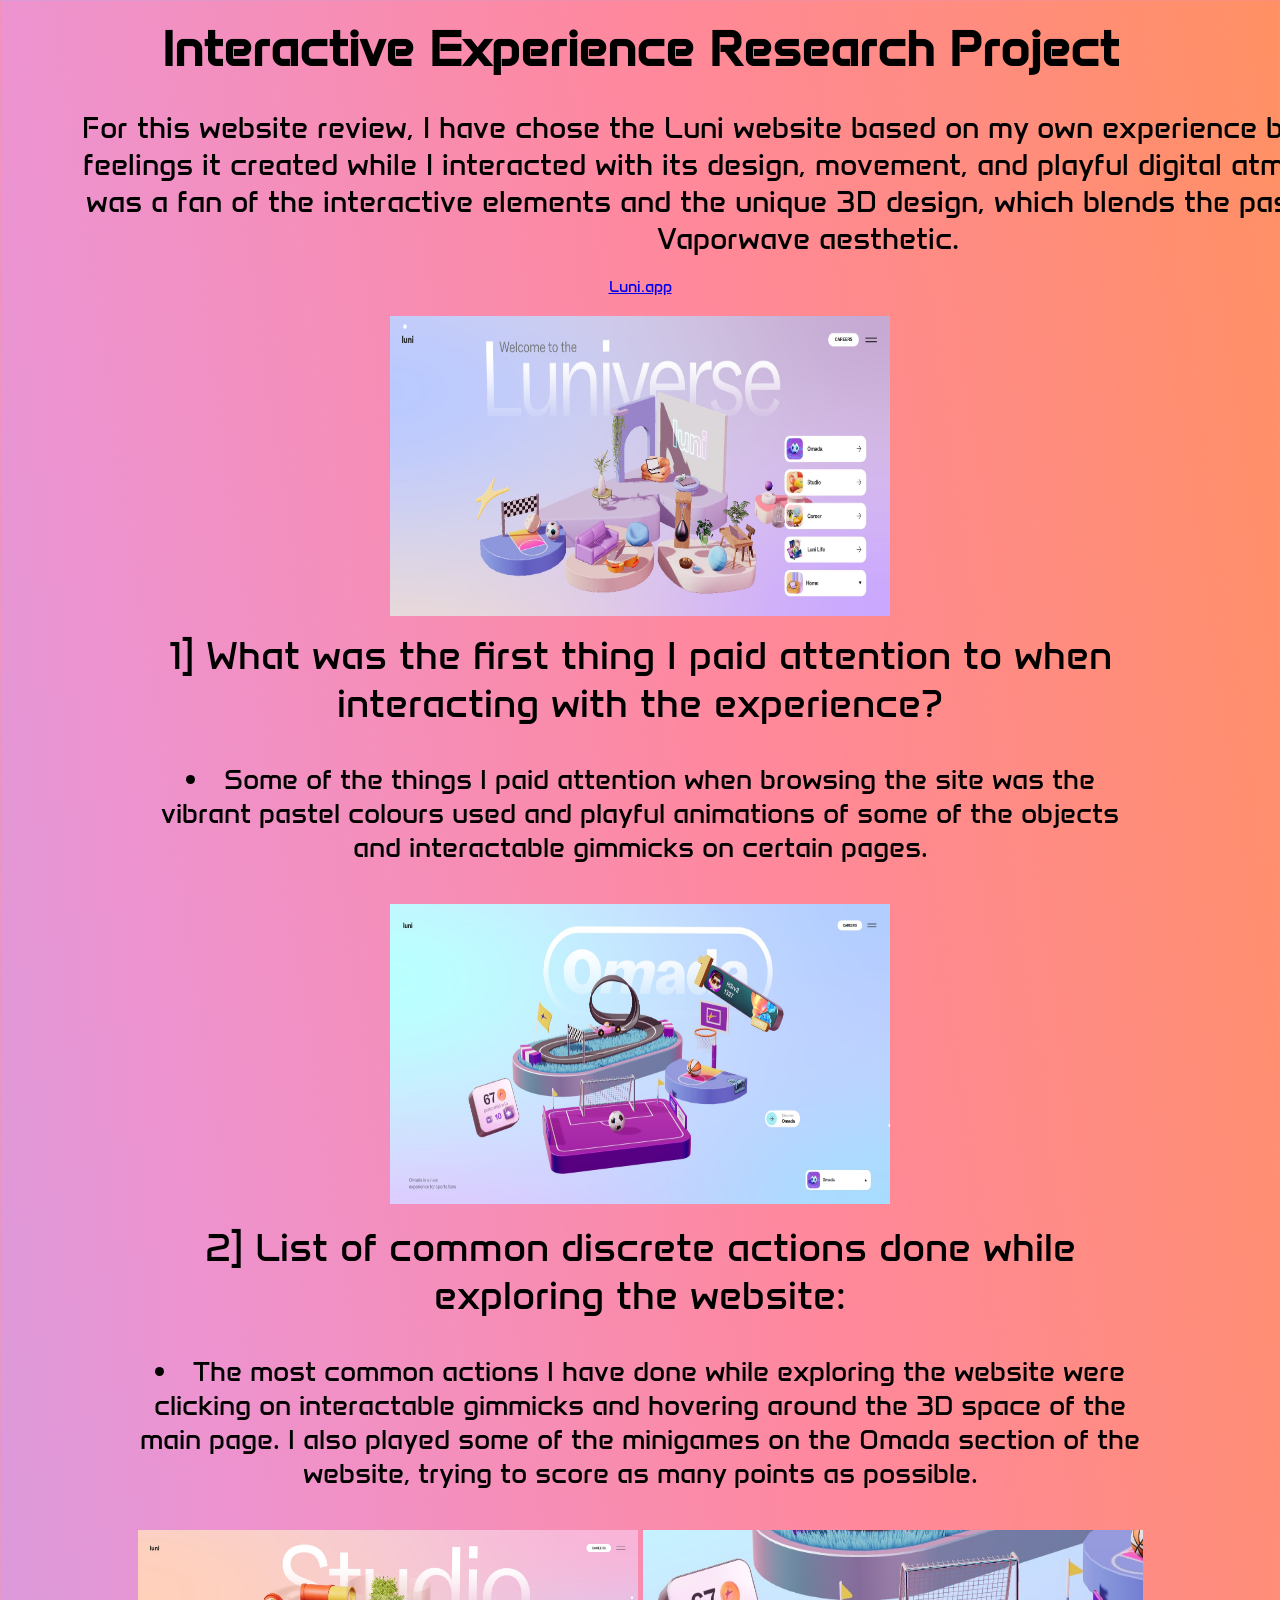
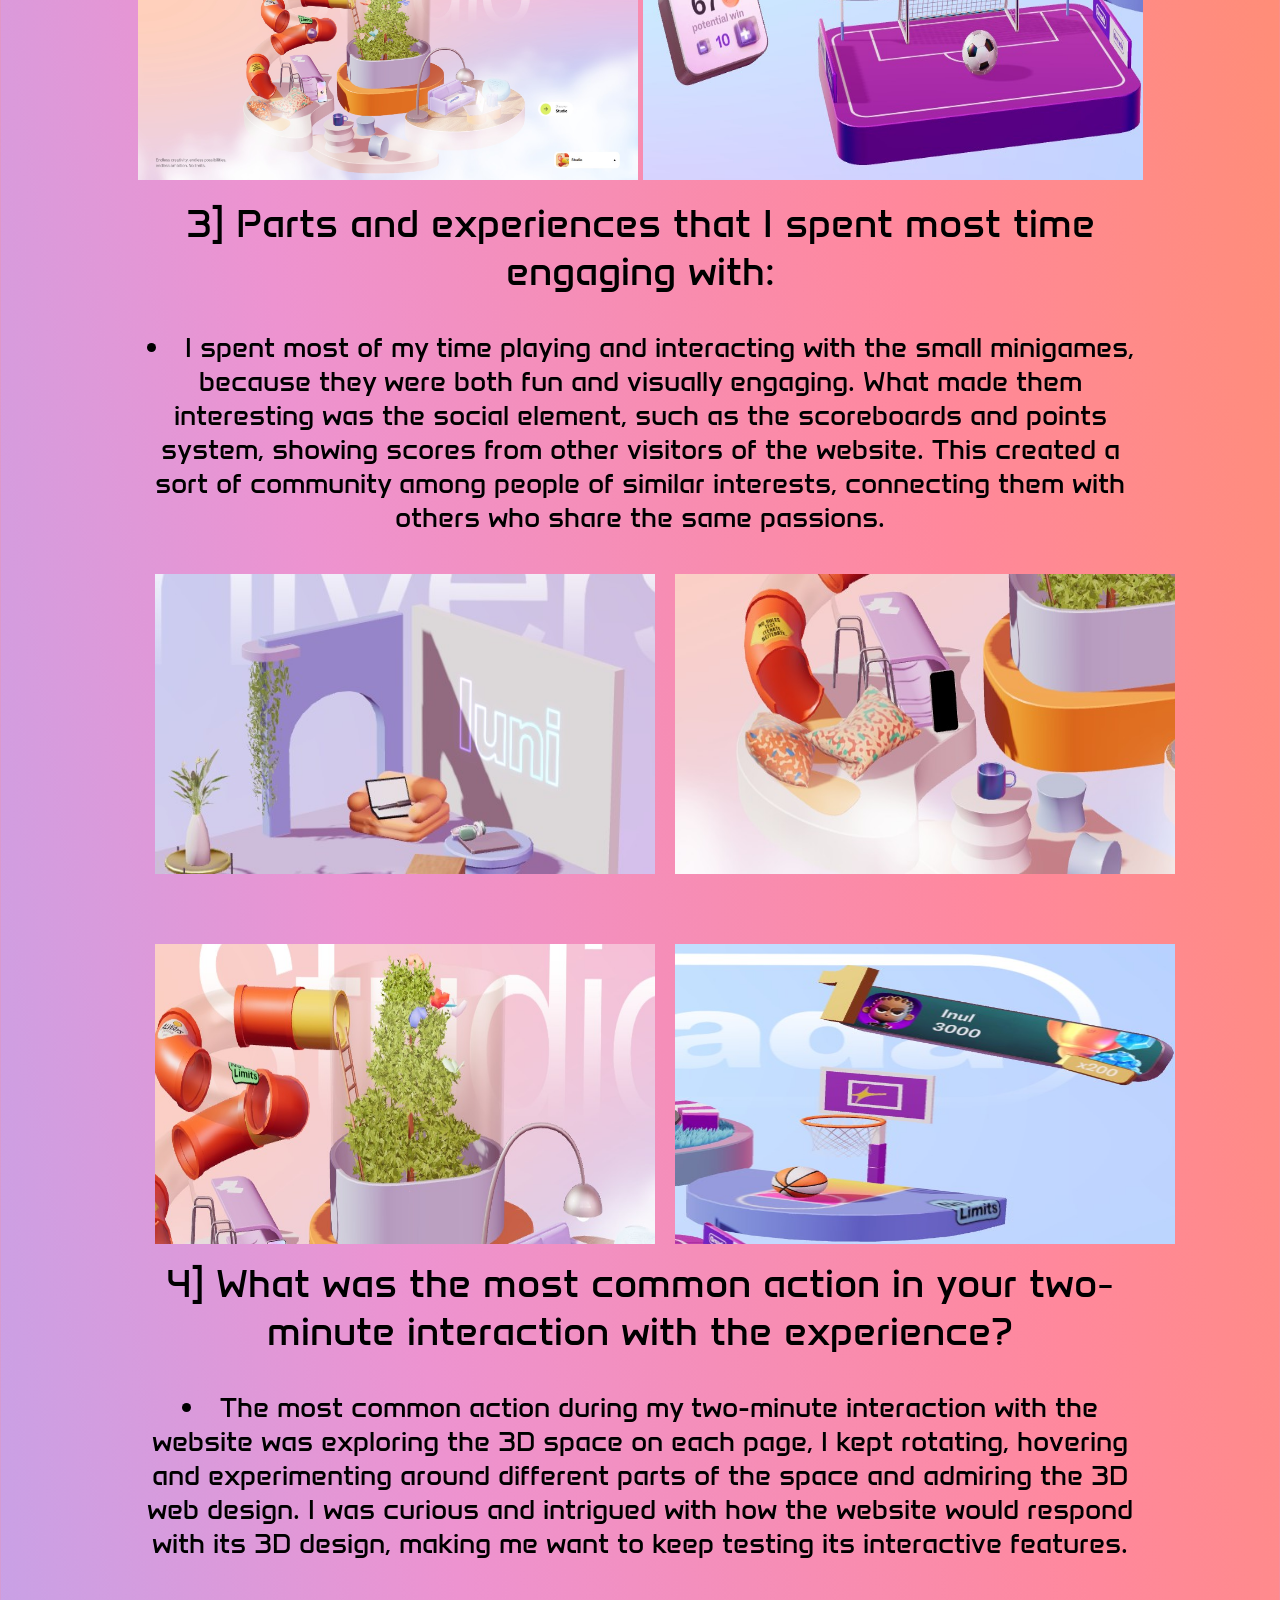
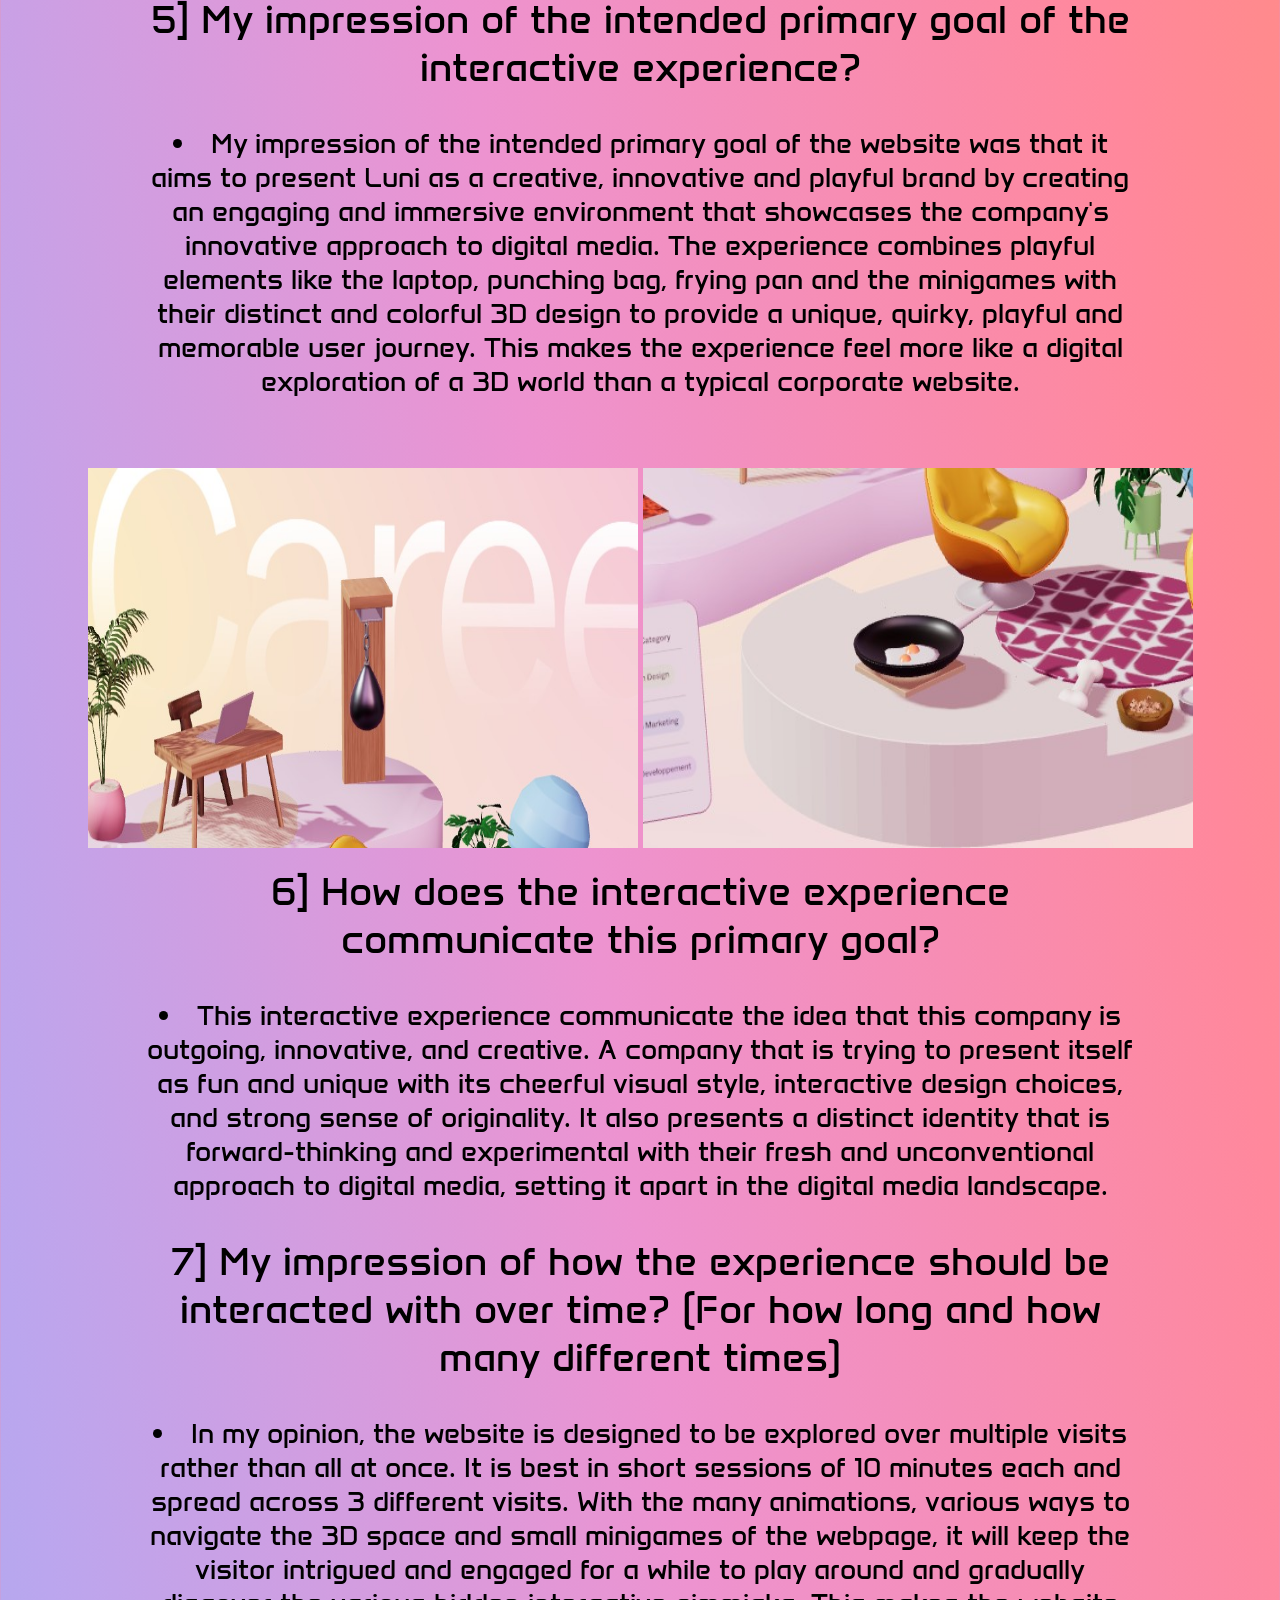
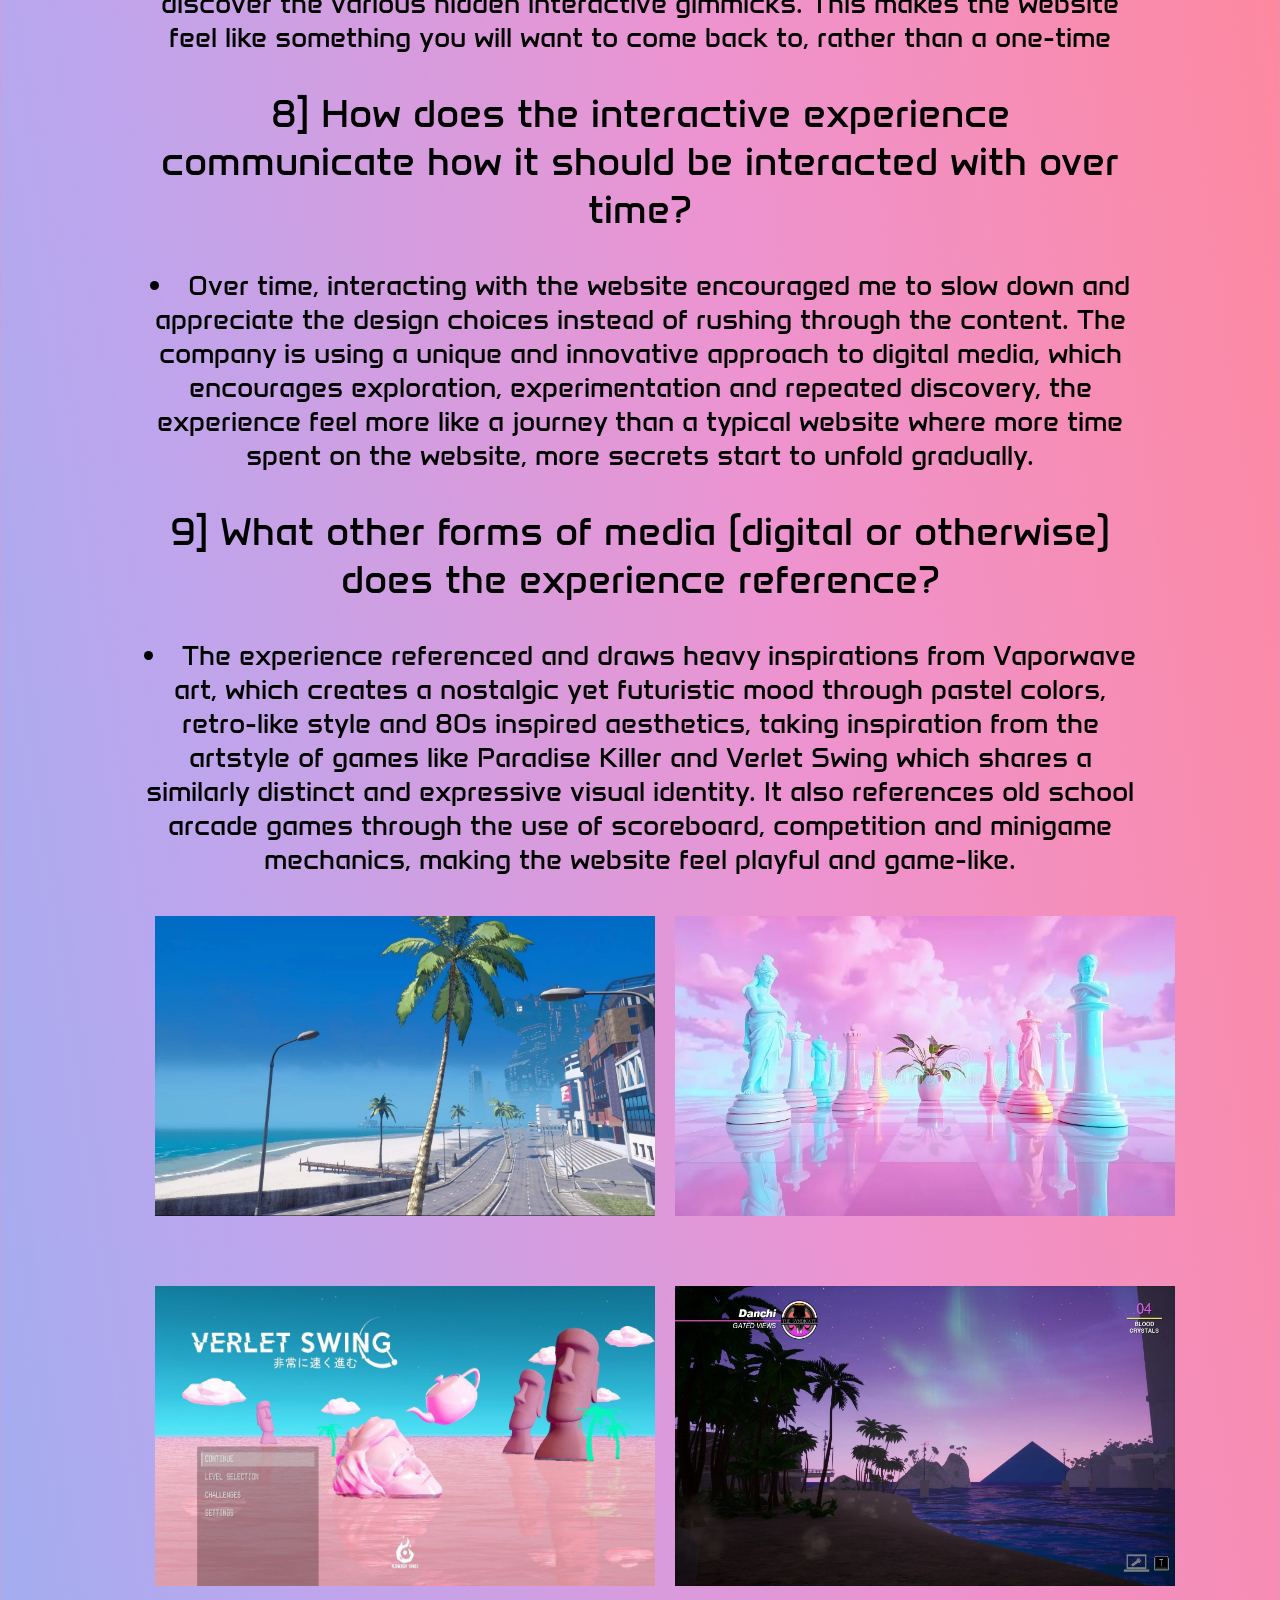
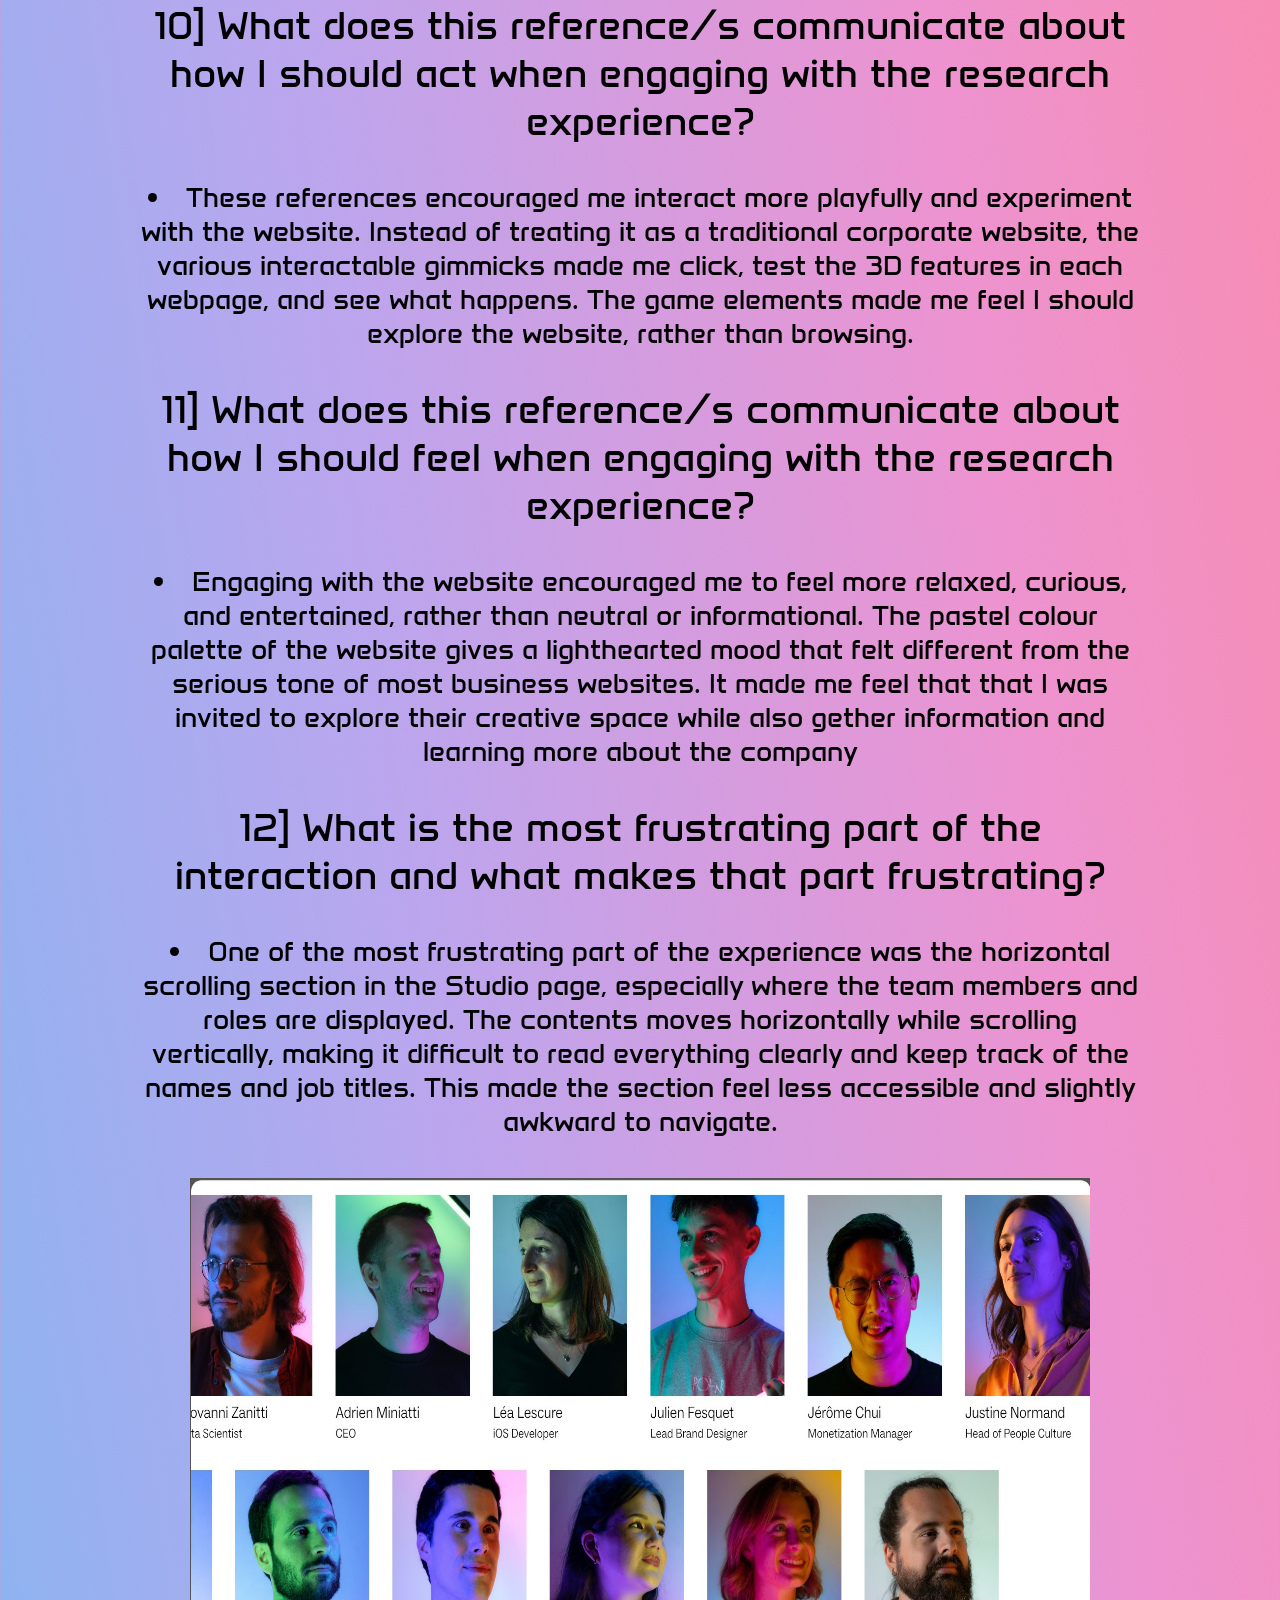
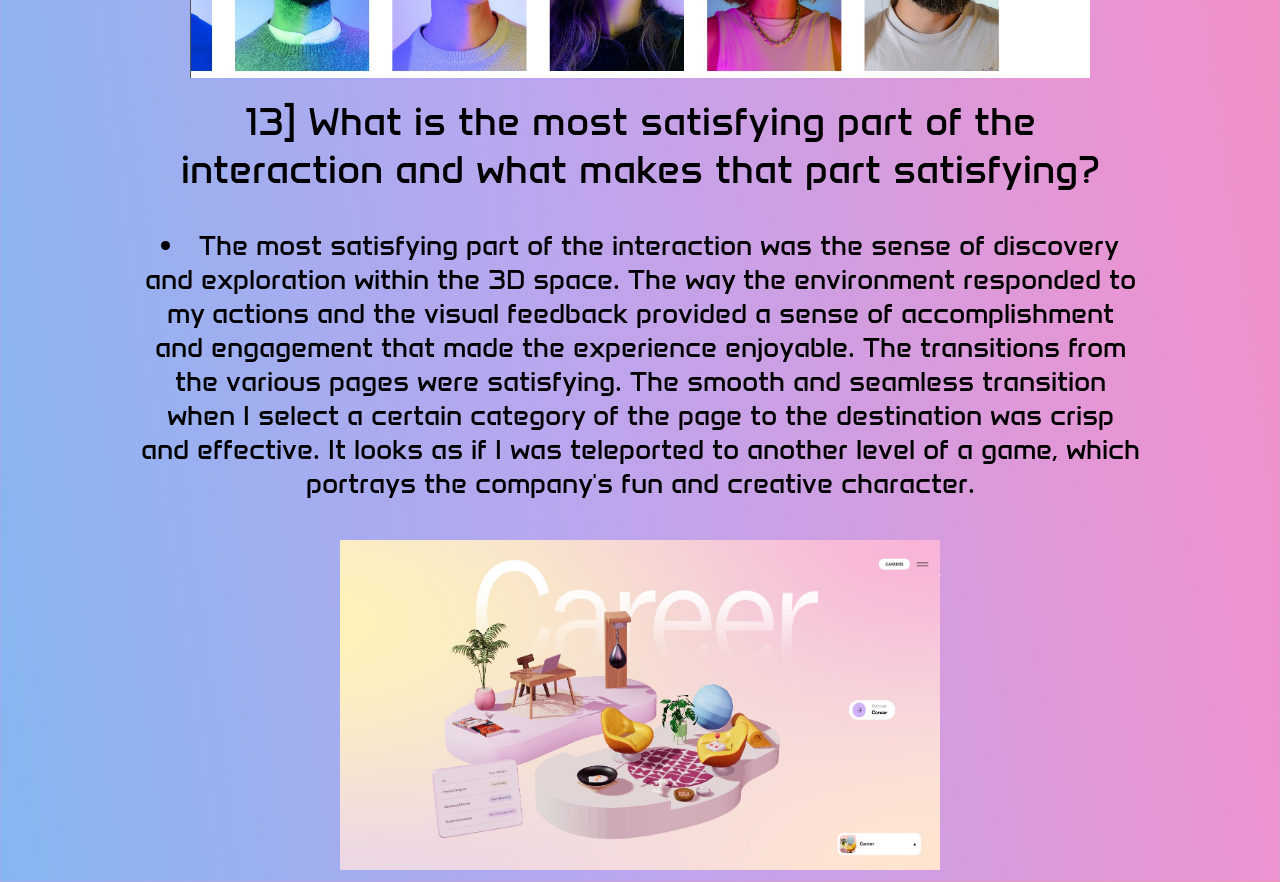
<file: AO1/index.html>
<!DOCTYPE html>
<html lang="en">
<head>
    <title>Assignment 1</title>
    <link rel="preconnect" href="https://fonts.googleapis.com">
    <link rel="preconnect" href="https://fonts.gstatic.com" crossorigin>
    <link href="https://fonts.googleapis.com/css2?family=Anta&display=swap" rel="stylesheet">
    <link rel="stylesheet" href="style.css">

    <style>
        body {
            background-image: linear-gradient(to right top, #85b6f1, #bba6ee, #ed93d0, #ff889c, #ff9063);
            font-family: "Anta", sans-serif;
            font-weight: 500;
            font-style: normal;
        }
    </style>
</head>

<body style="text-align: center;">
    <h1 class="header" >Interactive Experience Research Project</h1>
    <p class="subheader";>For this website review, I have chose the Luni website based on my own experience browsing it and the feelings it created while I interacted with its design, movement, and playful digital atmosphere. Overall, I was a fan of the interactive elements and the unique 3D design, which blends the pastel colours with a Vaporwave aesthetic.</p>
    <a href="https://www.luni.app/">Luni.app</a>

    <div style="display: flex; justify-content: center; align-items: center; margin-top: 20px;">
        <img src= "Luni.jpg" alt= "LuniMainPage" style="width: 500px; height: 300px;">
    </div>
    <p class="question" style="text-align: center;">1]	What was the first thing I paid attention to when interacting with the experience?</p>
    <li class="answer">Some of the things I paid attention when browsing the site was the vibrant pastel colours used and playful animations of some of the objects and interactable gimmicks on certain pages.</li>
    <img src="omadapage.jpg" alt="Omada" style="width: 500px; height: 300px; margin-top: 20px;">

    <p class="question" style="text-align: center;">2]	List of common discrete actions done while exploring the website:</p>
    <li class="answer">The most common actions I have done while exploring the website were clicking on interactable gimmicks and hovering around the 3D space of the main page. I also played some of the minigames on the Omada section of the website, trying to score as many points as possible.</li>
    <img src="studio.jpg" alt="spaceinteraction" style="width: 500px; height: 250px; margin-top: 20px;">
    <img src="football.jpg" alt="minigame1" style="width: 500px; height: 250px; margin-top: 20px;">

    <p class="question" style="text-align: center;">3] Parts and experiences that I spent most time engaging with:</p>
    <li class="answer">I spent most of my time playing and interacting with the small minigames, because they were both fun and visually engaging. What made them interesting was the social element, such as the scoreboards and points system, showing scores from other visitors of the website. This created a sort of community among people of similar interests, connecting them with others who share the same passions.</li>
    <div class="gif-grid">
        <img src="laptop.jpg" alt="Laptop">
        <img src="handphone.jpg" alt="Handphone">
        <img src="butterfly.jpg" alt="ButterflyInteraction">
        <img src="basketball.jpg" alt="Basketball">
    </div>

    <p class="question">4] What was the most common action in your two-minute interaction with the experience?</p>
    <li class="answer">The most common action during my two-minute interaction with the website was exploring the 3D space on each page, I kept rotating, hovering and experimenting around different parts of the space and admiring the 3D web design. I was curious and intrigued with how the website would respond with its 3D design, making me want to keep testing its interactive features.</li>

    <p class="question">5] My impression of the intended primary goal of the interactive experience?</p>
    <li class="answer">My impression of the intended primary goal of the website was that it aims to present Luni as a creative, innovative and playful brand by creating an engaging and immersive environment that showcases the company's innovative approach to digital media. The experience combines playful elements like the laptop, punching bag, frying pan and the minigames with their distinct and colorful 3D design to provide a unique, quirky, playful and memorable user journey. This makes the experience feel more like a digital exploration of a 3D world than a typical corporate website.</li>
    <img src="punchingbag.jpg" alt="PunchingBag" style="width: 550px; height: 380px; margin-top: 50px;">
    <img src="fryingpan.jpg" alt="FryingPan" style="width: 550px; height: 380px; margin-top: 50px;">

    <p class="question">6] How does the interactive experience communicate this primary goal?</p>
    <li class="answer">This interactive experience communicate the idea that this company is outgoing, innovative, and creative. A company that is trying to present itself as fun and unique with its cheerful visual style, interactive design choices, and strong sense of originality. It also presents a distinct identity that is forward-thinking and experimental with their fresh and unconventional approach to digital media, setting it apart in the digital media landscape.</li>

    <p class="question";>7] My impression of how the experience should be interacted with over time? (For how long and how many different times)</p>
    <li class="answer">In my opinion, the website is designed to be explored over multiple visits rather than all at once. It is best in short sessions of 10 minutes each and spread across 3 different visits. With the many animations, various ways to navigate the 3D space and small minigames of the webpage, it will keep the visitor intrigued and engaged for a while to play around and gradually discover the various hidden interactive gimmicks. This makes the website feel like something you will want to come back to, rather than a one-time </li>
    
    <p class="question" ;>8] How does the interactive experience communicate how it should be interacted with over time?</p>
    <li class="answer">Over time, interacting with the website encouraged me to slow down and appreciate the design choices instead of rushing through the content. The company is using a unique and innovative approach to digital media, which encourages exploration, experimentation and repeated discovery,  the experience feel more like a journey than a typical website where more time spent on the website, more secrets start to unfold gradually.</li>
    
    <p class="question">9] What other forms of media (digital or otherwise) does the experience reference?</p>
    <li class="answer">The experience referenced and draws heavy inspirations from Vaporwave art, which creates a nostalgic yet futuristic mood through pastel colors, retro-like style and 80s inspired aesthetics, taking inspiration from the artstyle of games like Paradise Killer and Verlet Swing which shares a similarly distinct and expressive visual identity. It also references old school arcade games through the use of scoreboard, competition and minigame mechanics, making the website feel playful and game-like.</li>
    <div class="gif-grid">
        <img src="vaporwave1.jpg" alt="Vaporwave">
        <img src="vaporwave2.jpg" alt="Vaporwave2">
        <img src="verletswing.jpg" alt="VerletSwing">
        <img src="paradisekiller.jpg" alt="ParadiseKiller">
    </div>

    <p class="question" >10] What does this reference/s communicate about how I should act when engaging with the research experience?</p>
    <li class="answer">These references encouraged me interact more playfully and experiment with the website. Instead of treating it as a traditional corporate website, the various interactable gimmicks made me click, test the 3D features in each webpage, and see what happens. The game elements made me feel I should explore the website, rather than browsing.</li>

    <p class="question" >11] What does this reference/s communicate about how I should feel when engaging with the research experience?</p>
    <li class="answer">Engaging with the website encouraged me to feel more relaxed, curious, and entertained, rather than neutral or informational. The pastel colour palette of the website gives a lighthearted mood that felt different from the serious tone of most business websites. It made me feel that that I was invited to explore their creative space while also gether information and learning more about the company</li>

    <p class="question">12] What is the most frustrating part of the interaction and what makes that part frustrating?</p>
    <li class="answer">One of the most frustrating part of the experience was the horizontal scrolling section in the Studio page, especially where the team members and roles are displayed. The contents moves horizontally while scrolling vertically, making it difficult to read everything clearly and keep track of the names and job titles. This made the section feel less accessible and slightly awkward to navigate.</li>
    <img src="frustration.jpg" alt="Frustration" style="width: 900px; height: 500px; margin-top: 20px;">

    <p class="question">13] What is the most satisfying part of the interaction and what makes that part satisfying?</p>
    <li class="answer">The most satisfying part of the interaction was the sense of discovery and exploration within the 3D space. The way the environment responded to my actions and the visual feedback provided a sense of accomplishment and engagement that made the experience enjoyable. The transitions from the various pages were satisfying. The smooth and seamless transition when I select a certain category of the page to the destination was crisp and effective. It looks as if I was teleported to another level of a game, which portrays the company's fun and creative character.</li>
    <img src="career.jpg" alt="Transition" style="width: 600px; height: 330px; margin-top: 20px;">
</body>
</html>
</body>
</html>
</file>
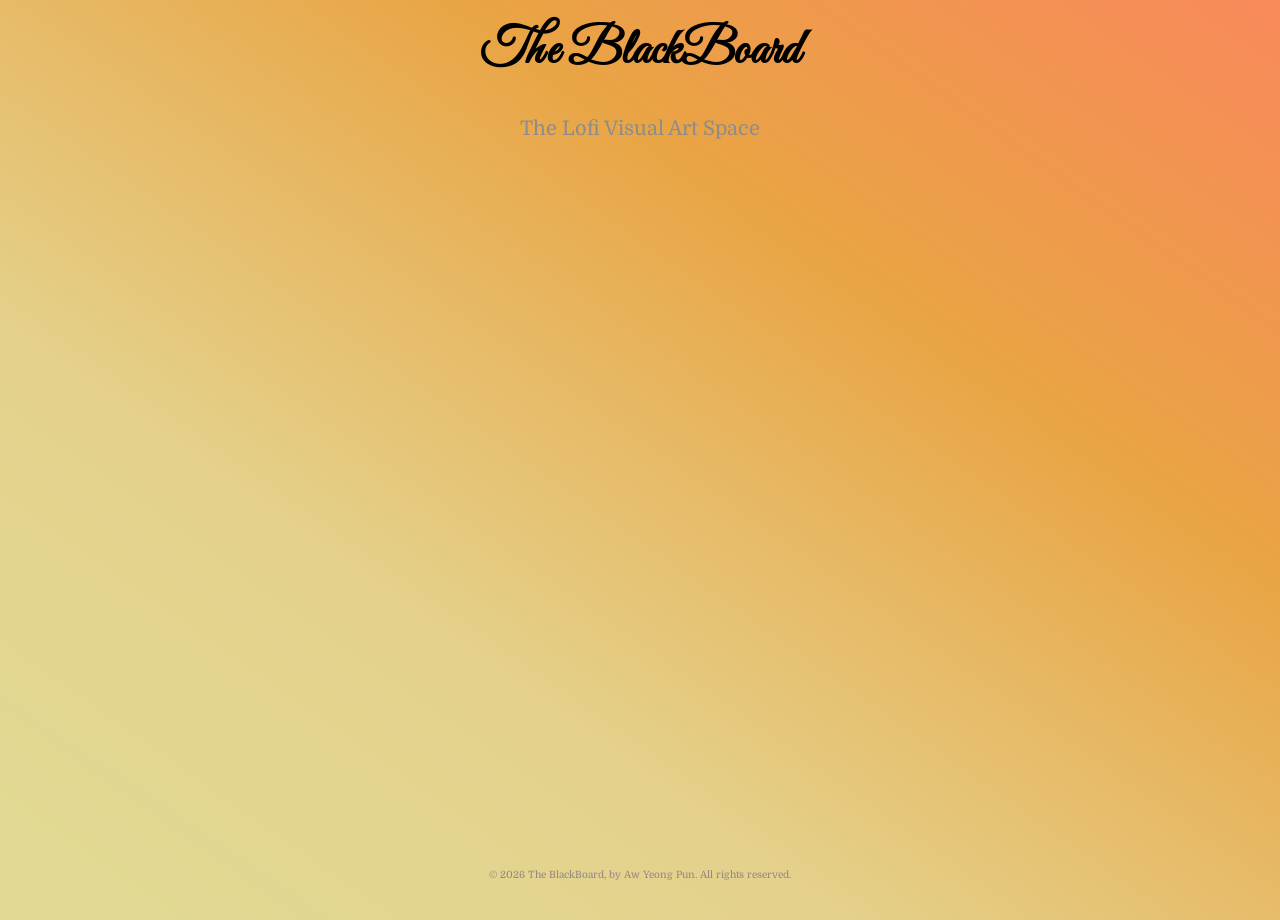
<file: Assignment3/index.html>
<!DOCTYPE html>
<html lang="en">
<head>
    <meta charset="UTF-8">
    <meta name="viewport" content="width=device-width, initial-scale=1.0">
    <title>TheBlackBoard</title>
    <link rel="preconnect" href="https://fonts.googleapis.com">
    <link rel="preconnect" href="https://fonts.gstatic.com" crossorigin>
    <link href="https://fonts.googleapis.com/css2?family=Great+Vibes&display=swap" rel="stylesheet">
    <link rel="preconnect" href="https://fonts.googleapis.com">
    <link rel="preconnect" href="https://fonts.gstatic.com" crossorigin>
    <link href="https://fonts.googleapis.com/css2?family=Domine:wght@400..700&display=swap" rel="stylesheet">
    <link rel="stylesheet" href="style.css">
</head>
<body>
    <div class="topbar"></div>
        <h1 class="title">The BlackBoard</h1>
        <p class="undertext">The Lofi Visual Art Space</p>
    </div>
    <canvas id="canvas"></canvas>
    <audio id="bgm" src="assets/jazz.mp3" preload="auto" loop></audio>
    <script src="script.js"></script>
</body>

<footer>
    <p class="bottomtext">© 2026 The BlackBoard, by Aw Yeong Pun. All rights reserved.</p>
</footer>
</html>
</file>
<file: AO1/style.css>
/* COMMENT: define the specific class to make style changes to (eg. make the font bigger/do padding/change colour of object, etc.) */
.header {
    font-size: 50px;
    padding: 10px 50px;
    margin:auto;
    text-align:center;
    width:1000px;
}


.subheader {
    font-size: 30px;
    padding: 20px 50px;
    margin:auto;
    text-align:center;
    width:1500px;
}

.question {
    font-size: 40px;
    padding: 15px 80px;
    margin:auto;
    text-align:center;
    width:1000px;
}

.answer {
    font-size: 28px;
    padding: 20px 50px;
    margin:auto;
    text-align:center;
    width:1000px;
}

.gif-grid {
    display: grid;
    grid-template-columns: repeat(2, 450px);
    gap: 70px;
    justify-content: center; 
    margin-top: 20px;
    padding: 0 50px;
}

.gif-grid img {
    width: 500px;
    height: 300px;
}
</file>
<file: Assignment3/style.css>
h1{
    font-family: 'Great Vibes', cursive;
    font-size: 50px;
    color: rgb(0, 0, 0);
    text-align: center;
    margin-top: 20px;
    display: flex;
    justify-content: center;
    align-items: center;
}
html, body { height: 100%; margin: 0; overflow: hidden}

body {
    font-family: 'Domine', serif;
    font-size: 20px;
    color: rgb(140, 140, 140);
    padding-bottom: 20px;
    text-align: center;
    margin-top: 1px;
    justify-content: center;
    align-items: center;

    background-image: linear-gradient(to right top, #fd621f, #f38a2a, #eaaa46, #e3c46c, #e0db96, #e4d18b, #e9a444, #fb855e, #fb3a72, #d200a7, #2a1eff, #250b7c);
            background-size: 400% 400%;
            animation: gradient 20s ease infinite; /* apply loop animation for gradient */
}

footer {
    font-family: 'Domine', serif;
    font-size: 10px;
    color: rgb(147, 132, 132);
    text-align: center;
    margin-top: 20px;
    display: flex;
    justify-content: center;
    align-content: center;
    position: absolute;  /* align to the bottom of the page */
    bottom: 10px;
    width: 100%;
}

#canvas {
    display: block;
    width: 100vw;
    height: 100vh;

    /* z-index = layer 1, inset just say the entire screen */
    position: fixed;
    inset: 0; 
    z-index: 1;
}

/* Animating background gradient */
@keyframes gradient {
    0% {background-position: 0% 50%}
    50% {background-position: 100% 50%}
    100% {background-position: 0% 50%}
}

.topbar {
    position: relative;
    z-index: 2; /* layer 2, above the canvas */
    text-align: center;
    pointer-events: none; /* let's mouse click pass through the title area even tho text on top of canvas */
}


/*

<mouse click>
-----Layer 2-----
|               |
↓               ↓
-----Layer 1-----
|               |
↓               ↓
-----------------
<draw still ok even with layers>
*/
</file>
